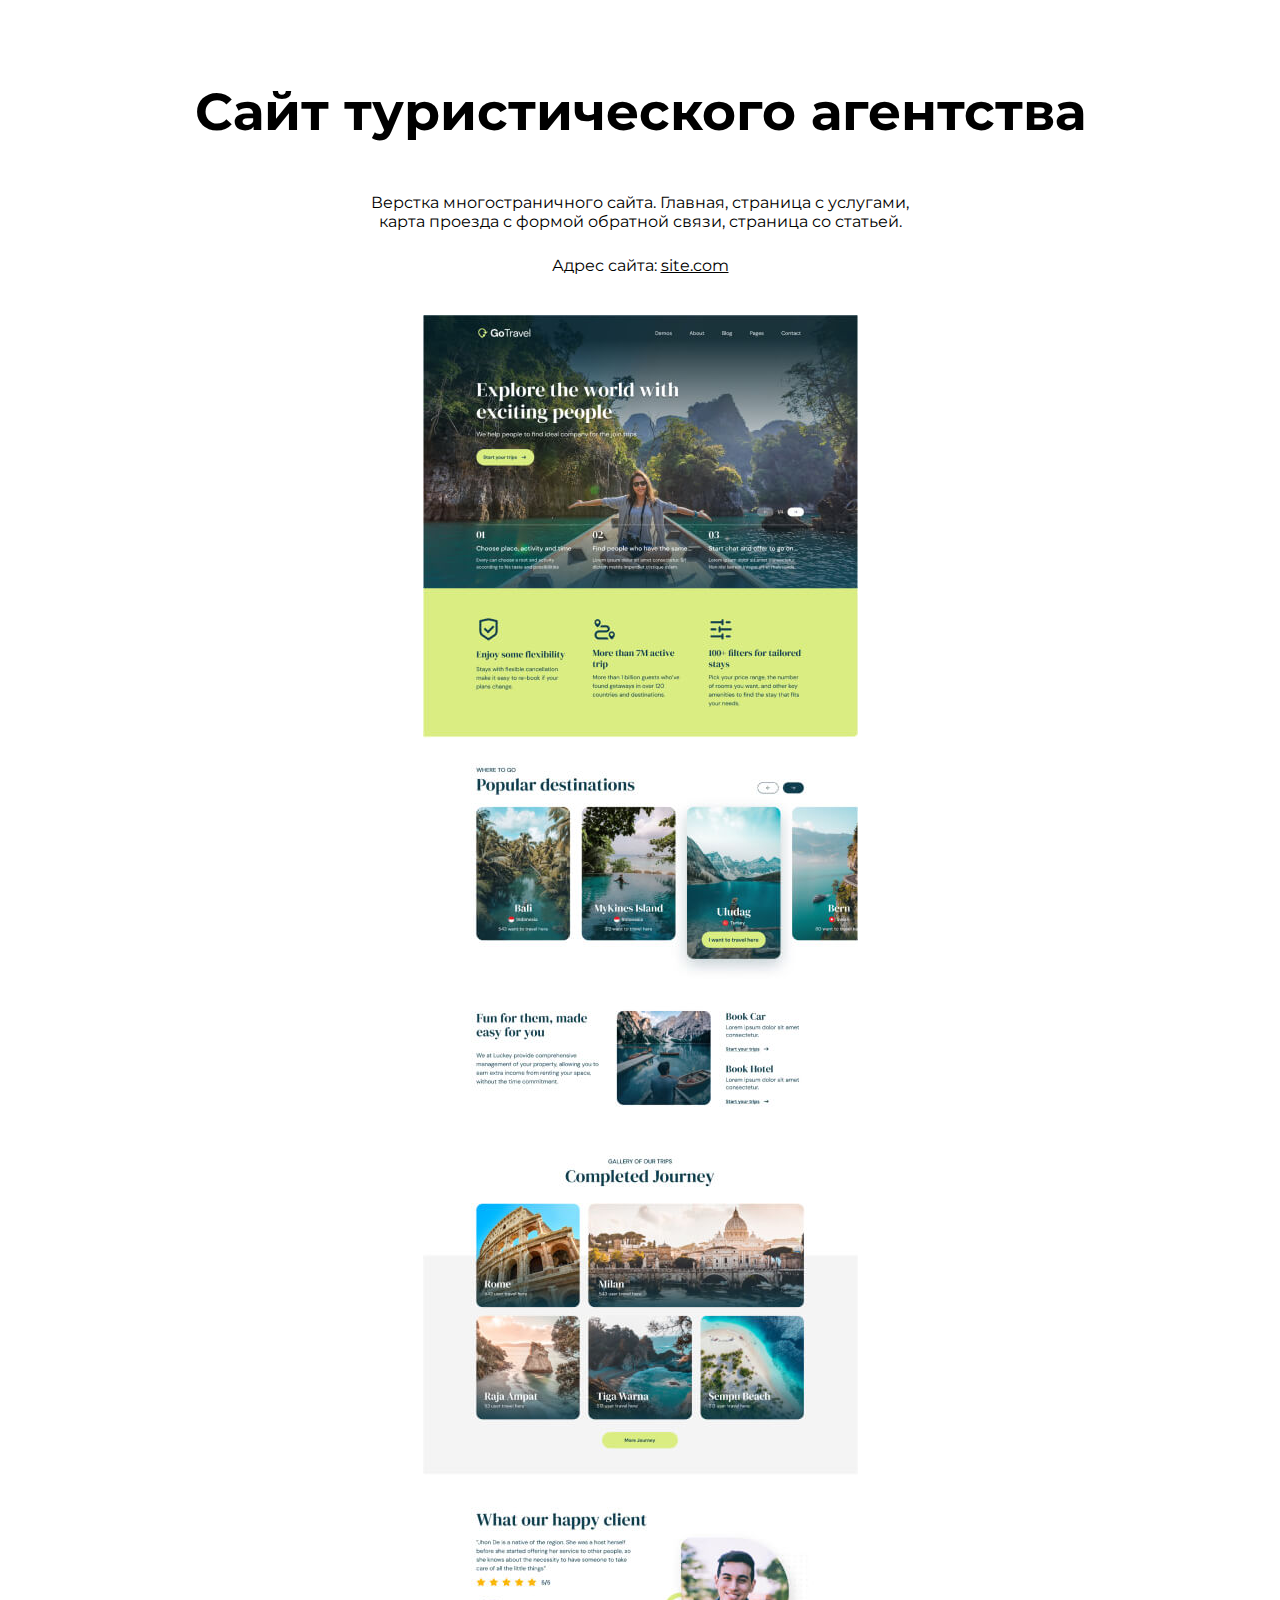
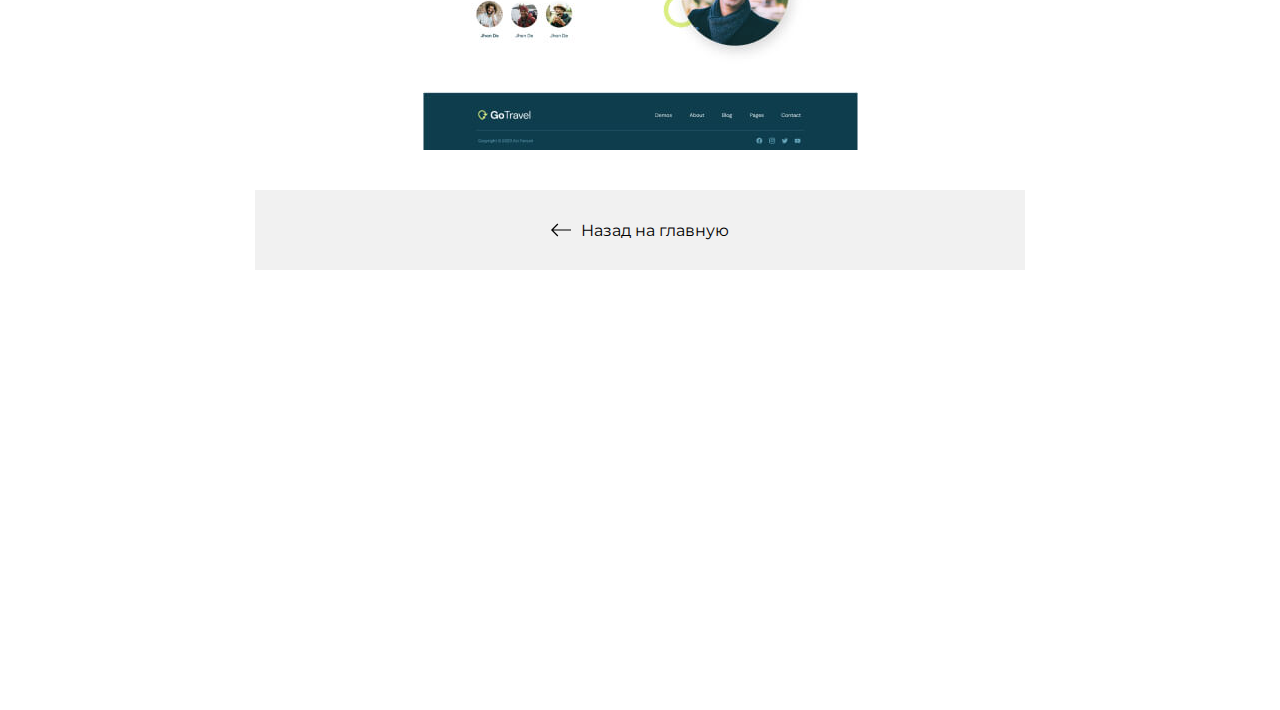
<file: gotravel.html>
<!DOCTYPE html>
<html lang="ru">
<head>
    <meta charset="UTF-8">
    <meta name="viewport" content="width=device-width, initial-scale=1.0">
    <title>сайт туристического агентства</title>
    <link rel="stylesheet" href="./css/reset.css">
    <link rel="stylesheet" href="./css/main.css">
    <link rel="stylesheet" href="./css/media.css">
    <link rel="icon" type="image/x-icon" href="./img/favicons/favicon.svg">
<link rel="apple-touch-icon" sizes="180x180" href="./img/favicons/apple-touch-icon.png">
</head>
<body>
    <article class="inner-page">

        <div class="container">
            <div class="inner-page-details">
                <h1 class="inner-page-title"> Сайт туристического агентства</h1>
                <div class="inner-page-text"></div>
                <p>Верстка многостраничного сайта. Главная, страница с услугами,<br> карта проезда с формой обратной связи, страница со статьей.</p>
            
                 <p class="inner-page-link">   Адрес сайта: <a href="#" target="_blank">site.com</a></p>
                </div>
             </div>
                <img class="inner-page-img" src="./gotravel-img/project-go-travel (1).jpg" srcset="./gotravel-img/project-go-travel@2x.jpg 2x" alt="Сайт туристического агентства
                                                                                                                      ">
    <a href="./index.html" class="inner-page-backlink">
        <img src="./gotravel-img/arrow-left.svg" alt="Go back">
        Назад на главную
    </a>


            </div>
        
    </article>
</body>
</html>
</file>
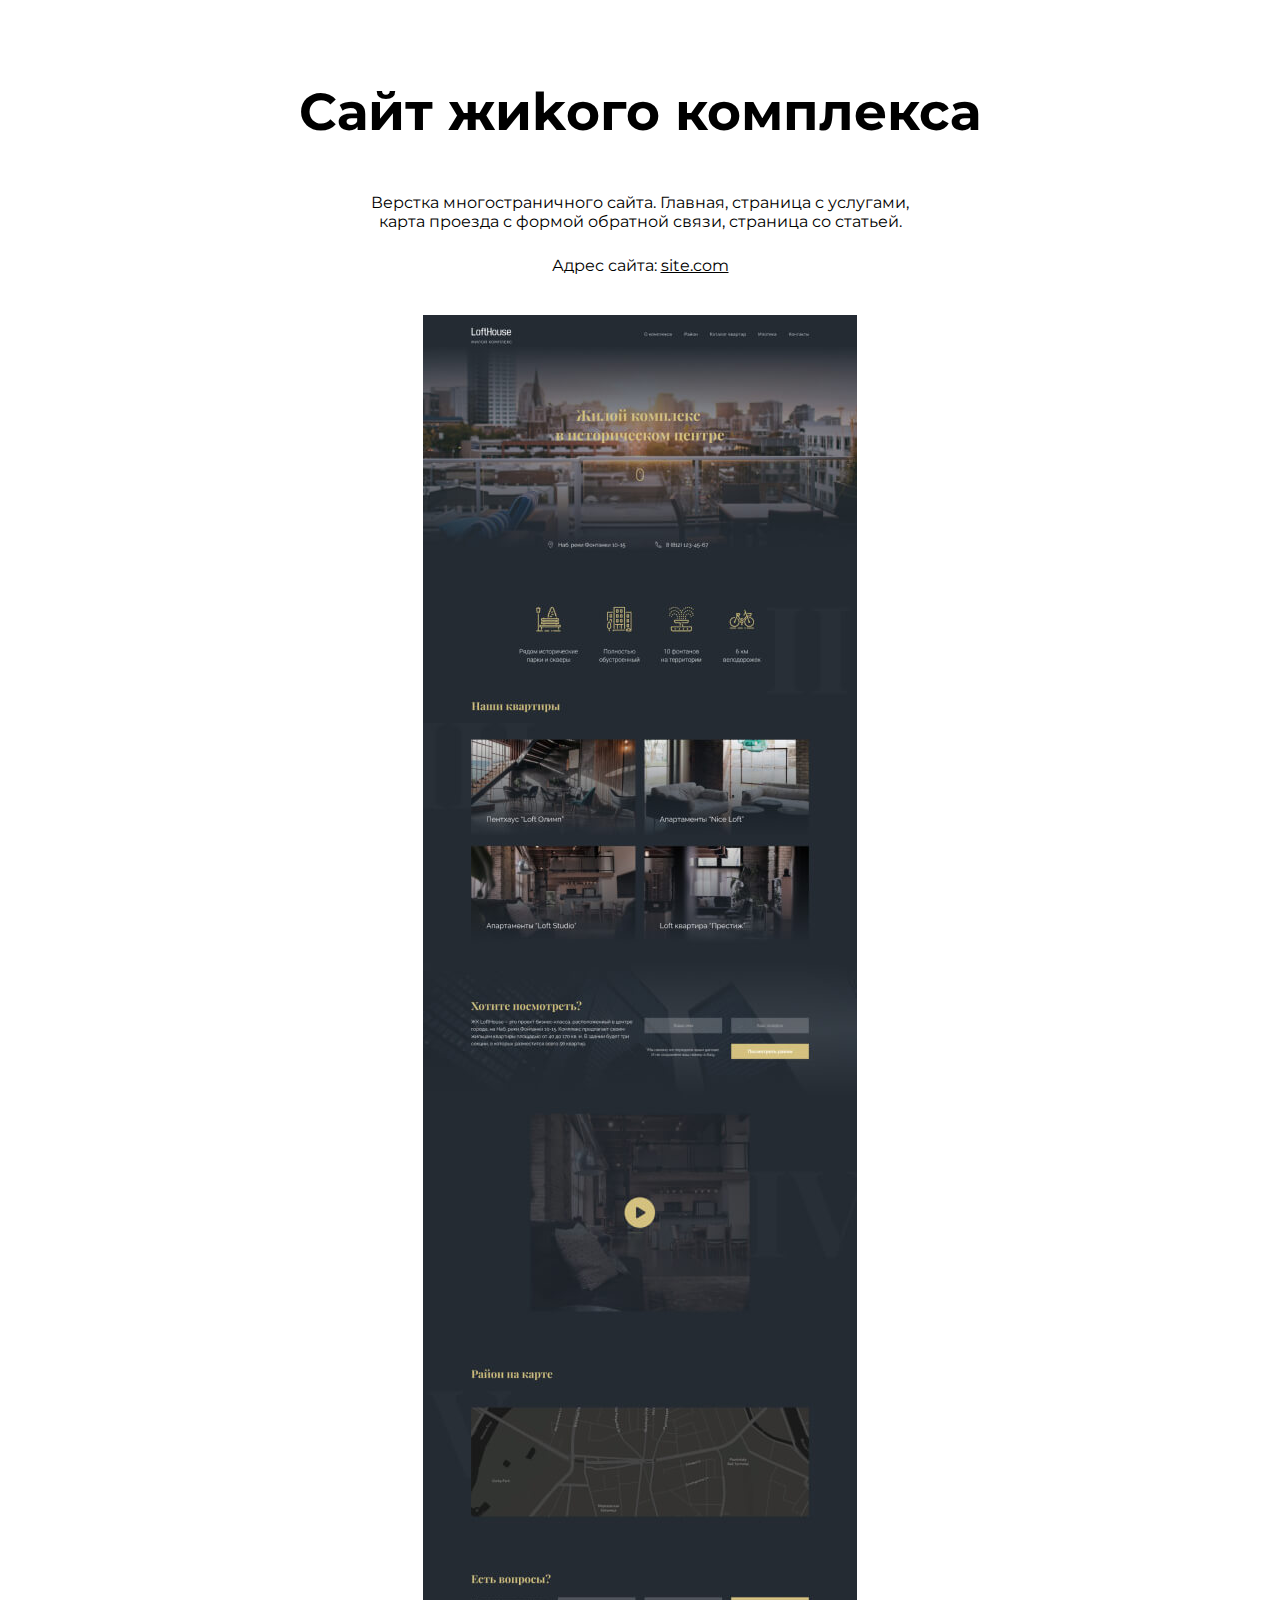
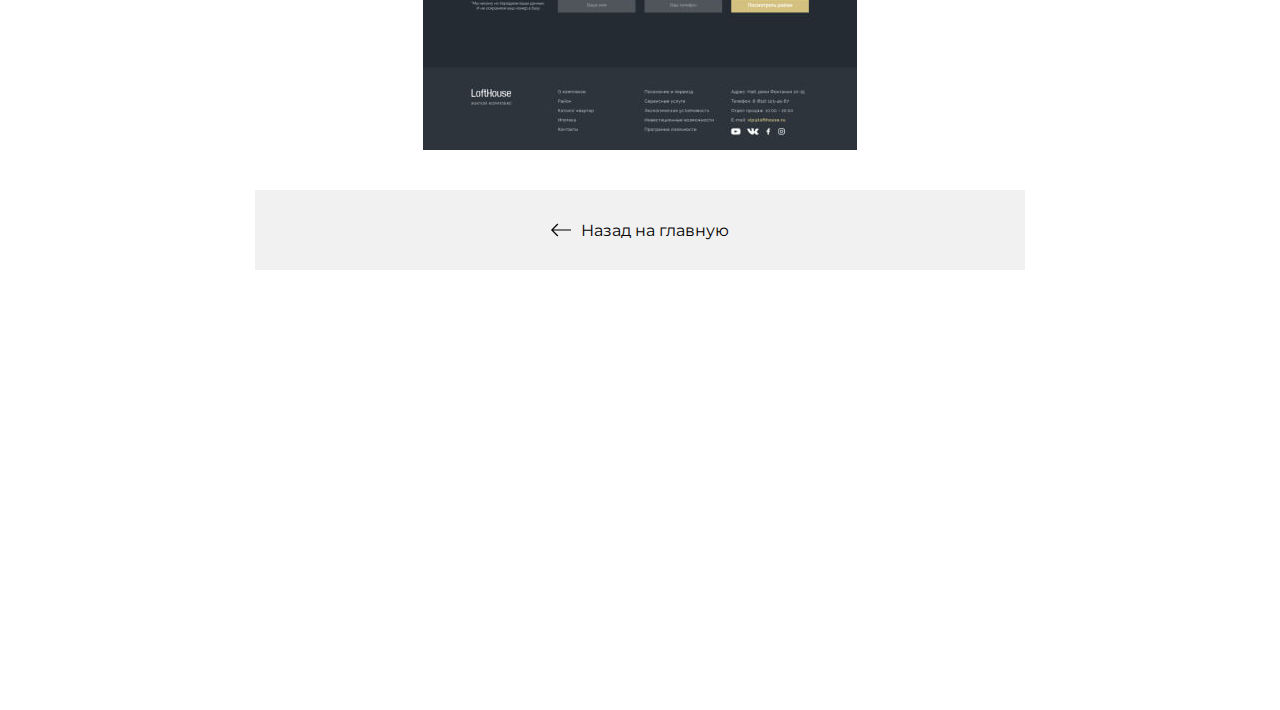
<file: lofthouse.html>
<!DOCTYPE html>
<html lang="ru">
<head>
    <meta charset="UTF-8">
    <meta name="viewport" content="width=device-width, initial-scale=1.0">
    <title>сайт живого комплекса</title>
    <link rel="stylesheet" href="./css/reset.css">
    <link rel="stylesheet" href="./css/main.css">
    <link rel="stylesheet" href="./css/media.css">
    <link rel="icon" type="image/x-icon" href="./img/favicons/favicon.svg">
<link rel="apple-touch-icon" sizes="180x180" href="./img/favicons/apple-touch-icon.png">
</head>
<body>
    <article class="inner-page">

        <div class="container">
            <div class="inner-page-details">
                <h1 class="inner-page-title"> Сайт жиkого комплекса</h1>
                <div class="inner-page-text"></div>
                <p>Верстка многостраничного сайта. Главная, страница с услугами,<br> карта проезда с формой обратной связи, страница со статьей.</p>
            
                 <p class="inner-page-link">   Адрес сайта: <a href="#" target="_blank">site.com</a></p>
                </div>
             </div>
                <img class="inner-page-img" src="./lofthouse-img/project-lofthouse.jpg" srcset="./lofthouse-img/project-lofthouse.jpg@2x.jpg 2x" alt="Сайт живого комплекса
                                                                                                                      ">
    <a href="./index.html" class="inner-page-backlink">
        <img src="./gotravel-img/arrow-left.svg" alt="Go back">
        Назад на главную
    </a>


            </div>
        
    </article>
</body>
</html>
</file>
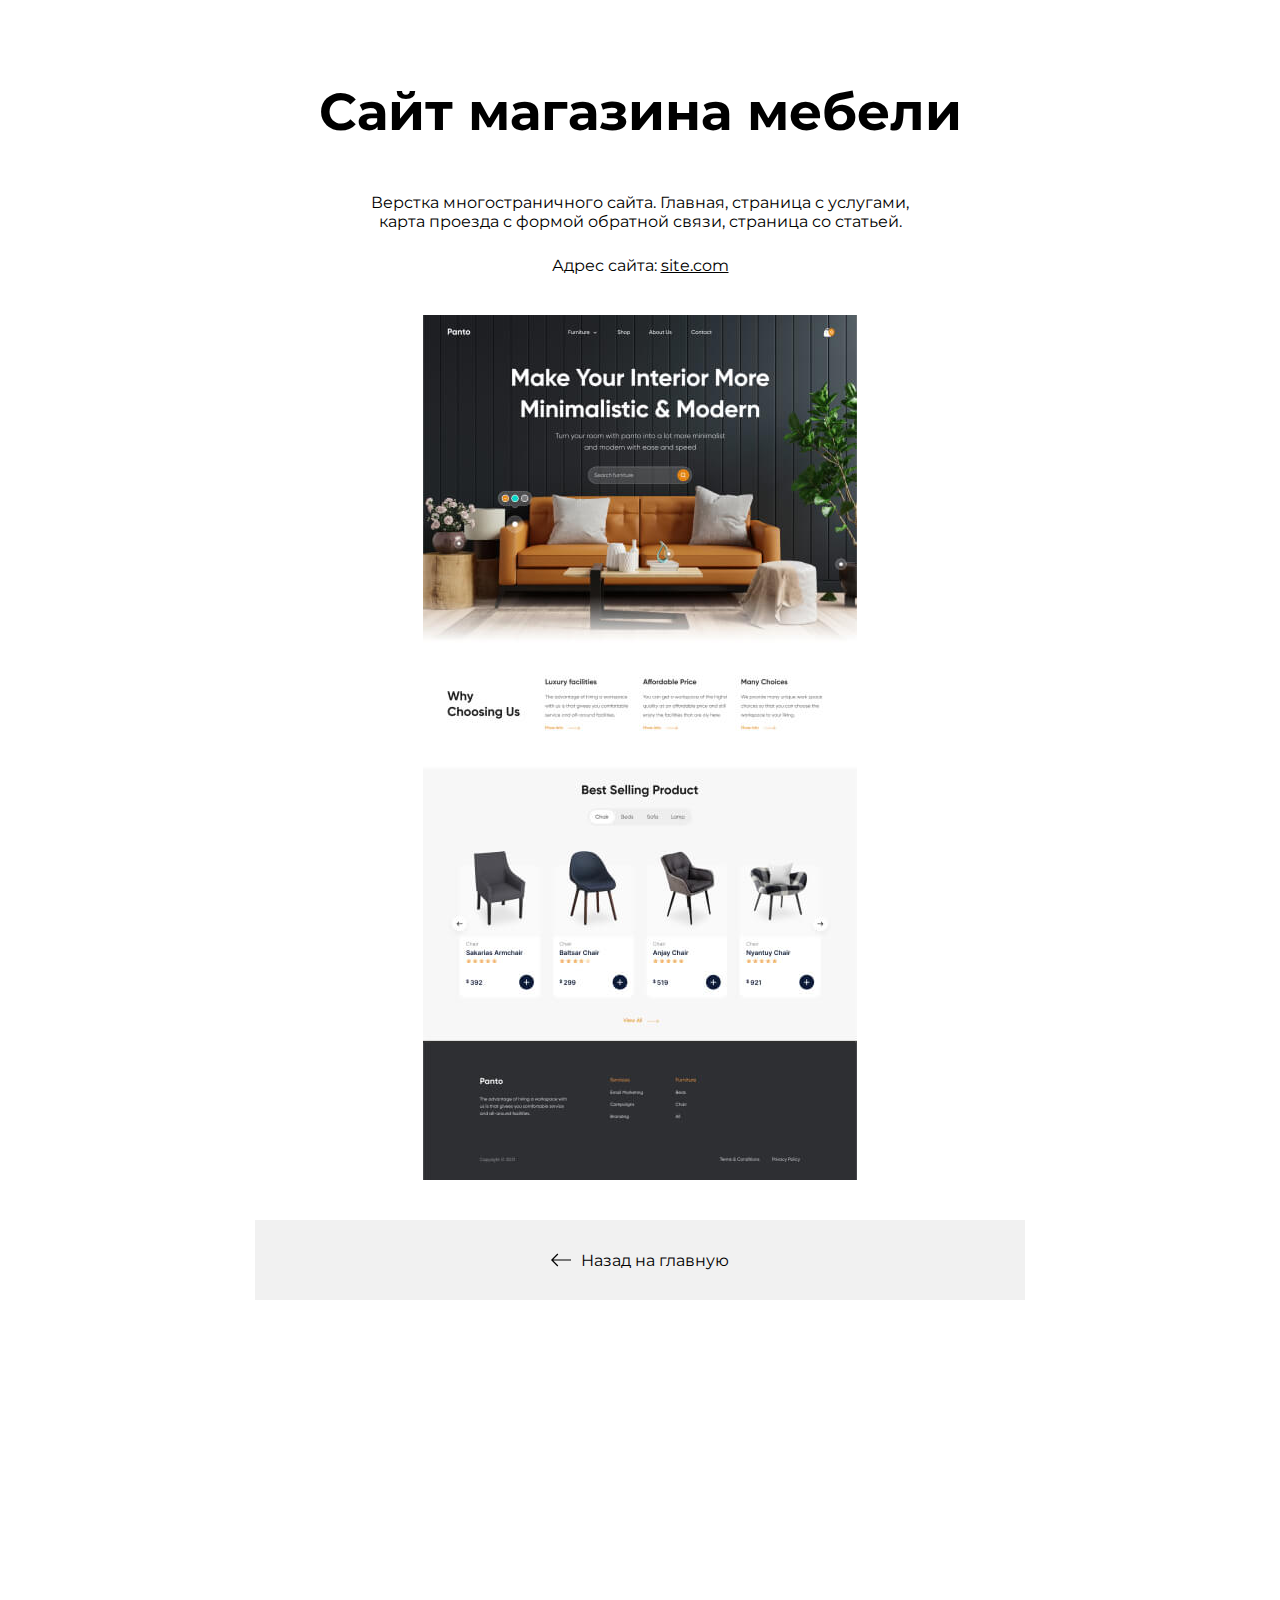
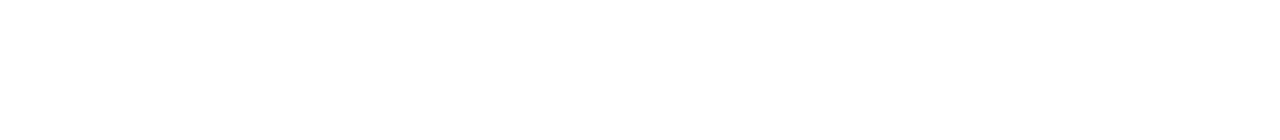
<file: panto.html>
<!DOCTYPE html>
<html lang="en">
<head>
    <meta charset="UTF-8">
    <meta name="viewport" content="width=device-width, initial-scale=1.0">
    <title>сайт магазина мебели</title>
    <link rel="stylesheet" href="./css/reset.css">
    <link rel="stylesheet" href="./css/main.css">
    <link rel="stylesheet" href="./css/media.css">
    <link rel="icon" type="image/x-icon" href="./img/favicons/favicon.svg">
<link rel="apple-touch-icon" sizes="180x180" href="./img/favicons/apple-touch-icon.png">
</head>
<body>
    <article class="inner-page">

        <div class="container">
            <div class="inner-page-details">
                <h1 class="inner-page-title"> Сайт магазина мебели</h1>
                <div class="inner-page-text"></div>
                <p>Верстка многостраничного сайта. Главная, страница с услугами,<br> карта проезда с формой обратной связи, страница со статьей.</p>
            
                 <p class="inner-page-link">   Адрес сайта: <a href="#" target="_blank">site.com</a></p>
                </div>
             </div>
                <img class="inner-page-img" src="./panto-img/project-panto-full.jpg" srcset="./panto/project-panto-full@2x.jpg 2x" alt="Сайт магазина мебели
                                                                                                                      ">
    <a href="./index.html" class="inner-page-backlink">
        <img src="./panto-img/arrow-left.svg" alt="Go back">
        Назад на главную
    </a>


            </div>
        
    </article>
</body>
</html>
</file>
<file: css/main.css>
/* общее */
@import url('https://fonts.googleapis.com/css2?family=Montserrat:ital,wght@0,100..900;1,100..900&display=swap');
body{
    font-family: "Montserrat", sans-serif;
    font-optical-sizing: auto;
    font-weight:400;
    font-style: normal;
    padding-bottom: 400px;
  }
  .container{
    max-width:1200px;
    margin:0 auto;
    padding:0 15px;
  }
  .none{
    display: none !important;
  }
  /* Отдельное */
  .header{
    position: relative;
    overflow: hidden;
    

    padding-top: 80px;
    padding-bottom: 80px;

    border-bottom-right-radius: 100px;
    /* background: #252525 linear-gradient(158deg, #2f2f2f 0%, #202020 100%); */
    background-color: #000;
    color:#fff;
  }

  .header-video{
    position: absolute;
    left: 0;
    top: 0;
    width: 100%;
    height: 100%;
    object-fit: cover;
    object-position: center;
    
    border-bottom-right-radius: 100px;
    opacity: 0.5;
  }

  .header .container{
position: relative;
z-index: 9;
  }

 .header-img{
  border-radius:80px;
  
 }
 .header-row{
  display:flex;
  flex-direction:row;
  align-items:center;
  column-gap:60px;
 }
 .header-title{
  font-weight: 700;
  margin-bottom:10px;
  font-size: 60px;
 }
 .header-text{
  margin-bottom: 20px;
  font-size: 26px;
  font-weight: 300;
 }
 .header-btns{
display: flex;
column-gap:20px;
 }
 .btn{
  border:1px solid #3B3B3B;
border-radius: 8px;
padding-left:25px;
height:48px;
padding-top:15px;
padding-right:25px;
color:#eee;
line-height: 1;
transition:all 0.2s ease-in;
 }
 .btn:hover{
  background-color:#1782Cf;
 }
 .btn-outline{
  border-radius: 8px;
  padding-left:25px;
  height:48px;
  padding-top:15px;
  padding-right:25px;
  color:#eee;
  line-height: 1;
  border:1px solid #3B3B3B;
 }
 .btn-outline:hover{
  border-color:#1782Cf;
 }
 /* Portfolio */
 .portfolio{
  padding: 80px 0;

 }
 .portfolio-title{
  font-size: 52px;
  text-align: center;
  margin-bottom: 65px;
  font-weight:700;
 }
.projects{
display: flex;
flex-direction: column;
row-gap: 70px;
align-items: center;
}
.project{
  text-align: center;
}
.project-img{
  margin-bottom: 30px;
  border-radius: 30px;
  transition: opacity 0.2s ease-in;
}
.project-img:hover{
  opacity: 0.8;
}
.project-title{
font-size: 22px;
}
.project-title a{
  color: 
  #000;
  text-decoration: underline;
}
/*Contacts */
.contacts{
  background-color: #252525;
  border-top-left-radius: 100px;
  color:#fff;
  padding: 80px 0;
}
.contacts-title{
text-align: center;
margin-bottom: 65px;
font-weight: 700;
font-size: 52px;
}
.messangers{
display: flex;
column-gap: 30px;
flex-wrap:wrap;
row-gap: 30px;
}
.messanger{
border-radius: 20px;
border:1px solid #363636;
padding:46px 20px ;
color: #fff;
column-gap:15px;
align-items: center;
font-size: 20px;
flex-grow:1 ;
transition: background-color 0.2s ease-in;
}
.messanger:hover{
  background-color: #1E1E1E;
}
/* Footer */
.footer{
  padding: 30px 0;
  background-color:#1E1E1E ;
  color: #5D5D5D;
}
.footer a{
color: #5886A8;
}
.footer-inner{
font-size: 14px;
text-align: center;
}
.footer-inner p + p{
margin-top: 15px;
}

/* Inner page */

.inner-page{
padding: 80px 0 40px;
}
.inner-page-details{
  display: flex;
  flex-direction: column;
  row-gap:25px;
  margin-bottom: 40px;
  text-align: center;
}
.inner-page-title{
  font-size: 52px;
  font-weight: 700;
}
.inner-page-text{
  max-width: 570px;
  

  display: flex;
  flex-direction: column;
  row-gap:25px;
  color: #555555;
  line-height: 1.5;

}
.inner-page-link{
  color: #000;
}
.inner-page-link a{
  color: #000;
  text-decoration: underline;
}
.inner-page-img{
  display: block;
  margin: 0 auto;
  margin-bottom: 40px;
}
.inner-page-backlink{
  display: block;
  max-width: 770px;
  background-color: #F1F1F1;
  padding: 30px;
  margin: 0 auto;
  text-align: center;
  color: #000;

  display: flex;
  column-gap: 10px;
  align-items: center;
  justify-content: center;
  transition: all 0.2s ease-in;
}
.inner-page-backlink:hover{
  background-color: #dedede;
}
</file>
<file: css/media.css>
@media(max-width: 1080px){
    .header-row{
        column-gap:30px;}

       .header-img{
        border-radius:30px;
        width: 300px;}

        .header-title{
            font-size: 52px;}
            .header-text{
                font-size: 22px;}
                .portfolio-title{
                    font-size: 42px;}
                    .contacts-title{
                        font-size: 42px;}
                        .inner-page-title{
                            font-size: 42px;}
}
@media(max-width:767px){
    .header{
        padding-top: 20px;
        padding-bottom: 40px;
        border-bottom-right-radius: 60px;
    }
    .header-row{
        
        align-items:flex-start;
        column-gap:60px;
        flex-direction:column;
        row-gap:20px;
    }
    .header-img{
      
        max-width: 100%;
        width: auto;
       }
       .header-text{
        font-size: 18px;
       }
       .header-title{
        font-size:32px;
       }

       /* BTNS */

       .btn,.btn-outline{
        height: 42px;
        padding: 12px 15px 0;
       }

       .header-video{
        border-bottom-right-radius: 60px;
       }

       /* PORTFOLIO */

.portfolio{
    padding: 40px 0;
}
.portfolio-title{
    margin-bottom: 30px;
    font-size: 28px;
}
.projects{
    row-gap:30px
}
.project-img{
    margin-bottom: 20px;
    border-radius: 14px;
}
.project-title{
    font-size: 16px;
}

/*Contacts  */
.contacts{
  padding: 40px 0;
  border-top-left-radius: 60px; 
}
.contacts-title{
    margin-bottom: 30px;
    font-size: 28px;
}
.messangers{
    gap:20px;
}
.messanger{
    padding: 32px 20px;
    border-radius: 12px;
    font-size: 16px;

}

/* FOOTER */

.footer-inner{
    font-size: 12px;
    }

    /* INNER PAGE */

    .inner-page{
        padding:40px 0 20px;
        }
        .inner-page-title{
            font-size: 28px;
            margin-bottom: 20px;
          }
          .inner-page-details{
            row-gap:20px;
            margin-bottom: 20px;
          }
          .inner-page-text{
            row-gap:20px;
          }
          .inner-page-img{
            margin-bottom: 20px;
          }
          .inner-page-backlink{
            padding: 20px;
          }
}
</file>
